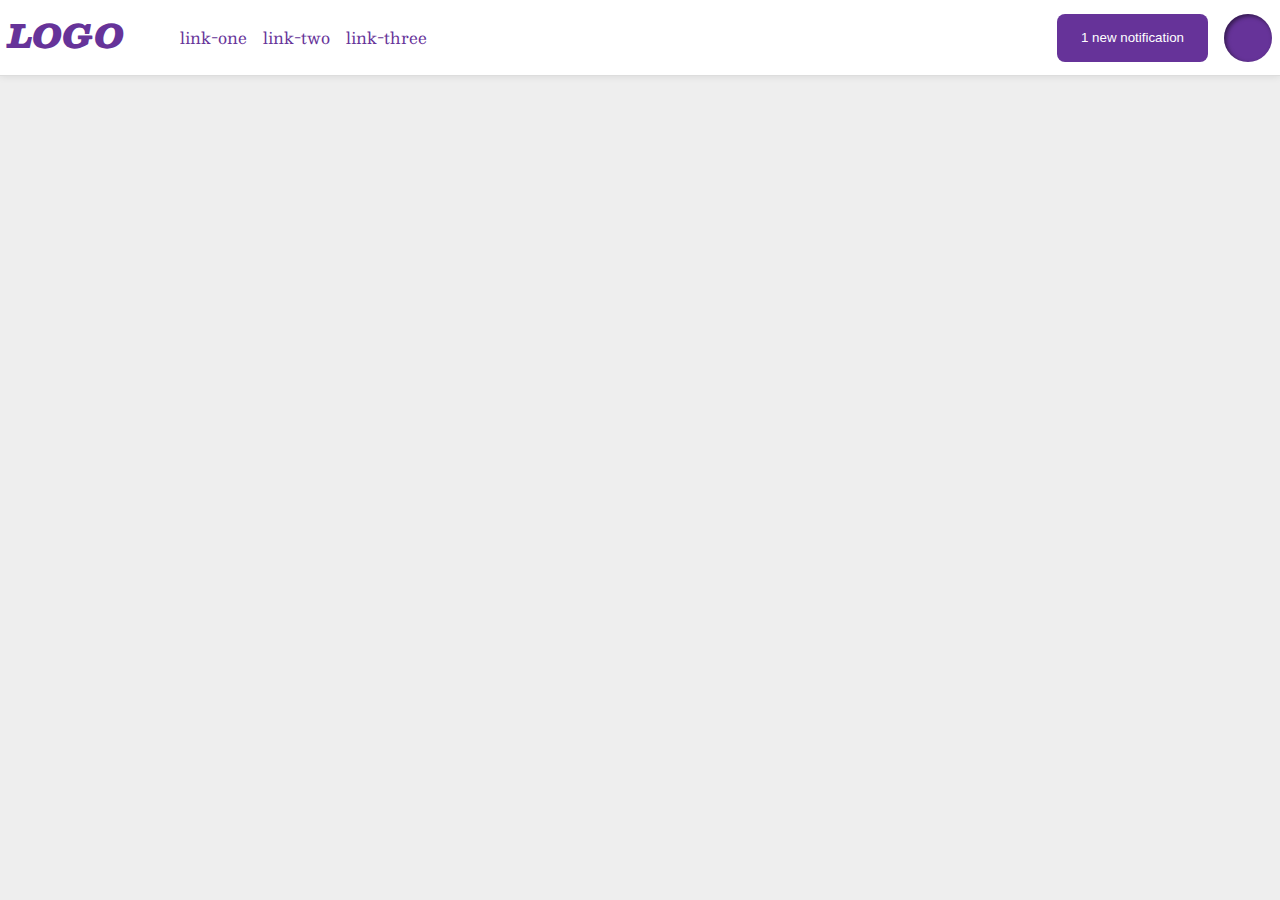
<file: flex/03-flex-header-2/index.html>
<!DOCTYPE html>
<html lang="en">
  <head>
    <meta charset="UTF-8">
    <meta http-equiv="X-UA-Compatible" content="IE=edge">
    <meta name="viewport" content="width=device-width, initial-scale=1.0">
    <title>Flex Header 2</title>
    <link rel="stylesheet" href="style.css">
  </head>
  <body>
    <div class="header">
      <div class="flex-container-1">
      <div class="logo">
        LOGO
      </div>
      <ul class="links">
        <li><a href="https://google.com">link-one</a></li>
        <li><a href="https://google.com">link-two</a></li>
        <li><a href="https://google.com">link-three</a></li>
      </ul>
    </div>
    <div class="flex-container-2">
      <button class="notifications">
        1 new notification
      </button>
      <div class="profile-image"></div>
    </div>
  </div>
  </body>
</html>
</file>
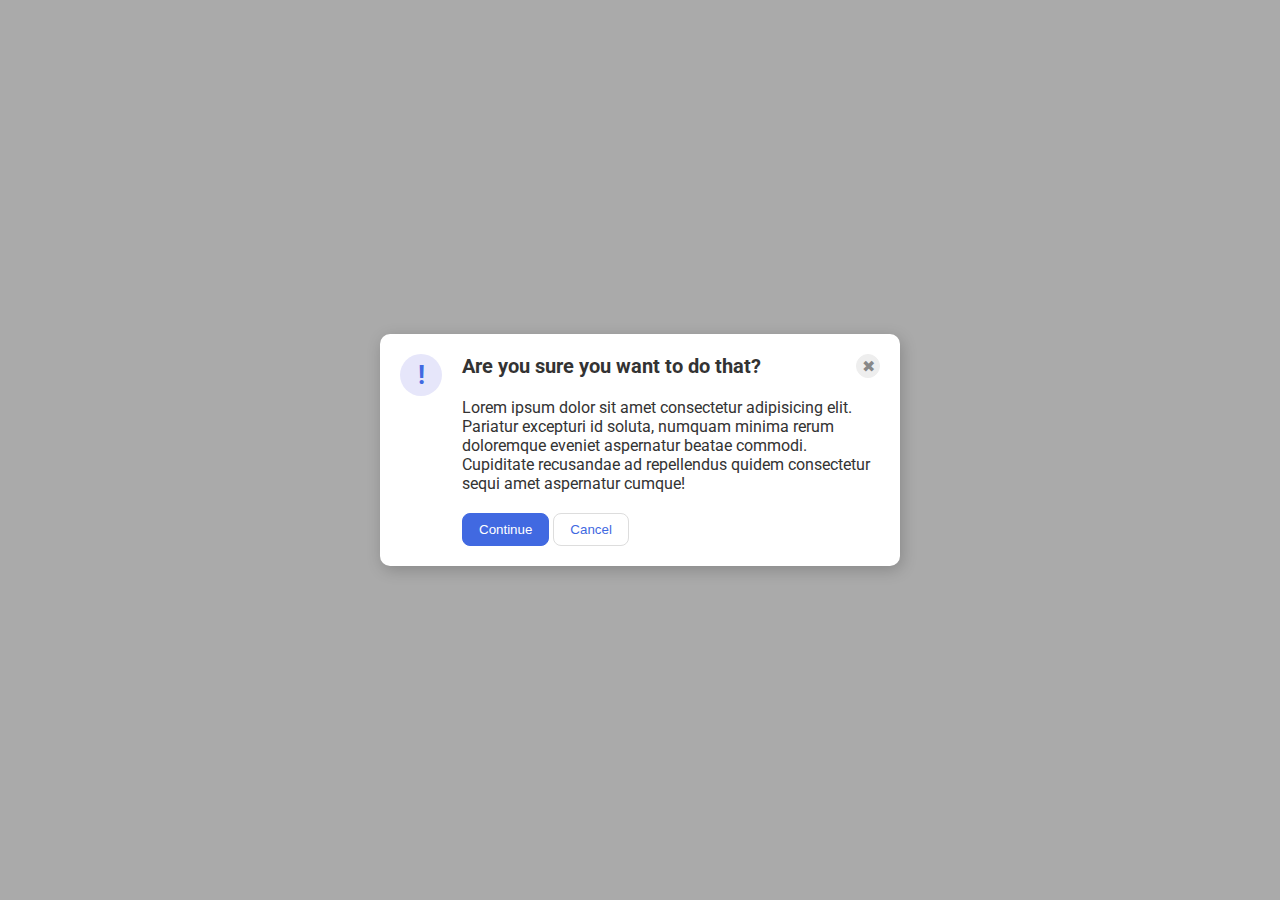
<file: flex/05-flex-modal/index.html>
<!DOCTYPE html>
<html lang="en">
  <head>
    <meta charset="UTF-8">
    <meta http-equiv="X-UA-Compatible" content="IE=edge">
    <meta name="viewport" content="width=device-width, initial-scale=1.0">
    <link rel="stylesheet" href="style.css">
    <title>Modal</title>
  </head>
  <body>
    <div class="modal">
      <div class="icon">!</div>
      <div id="large-container">
      <div class="header">Are you sure you want to do that?
      <button class="close-button">✖</button>
    </div>
      <div class="text">Lorem ipsum dolor sit amet consectetur adipisicing elit. Pariatur excepturi id soluta, numquam minima rerum doloremque eveniet aspernatur beatae commodi. Cupiditate recusandae ad repellendus quidem consectetur sequi amet aspernatur cumque!</div>
      <div class="button-container">
      <button class="continue">Continue</button>
      <button class="cancel">Cancel</button>
      </div>
    </div>
    </div>
  </body>
</html>
</file>
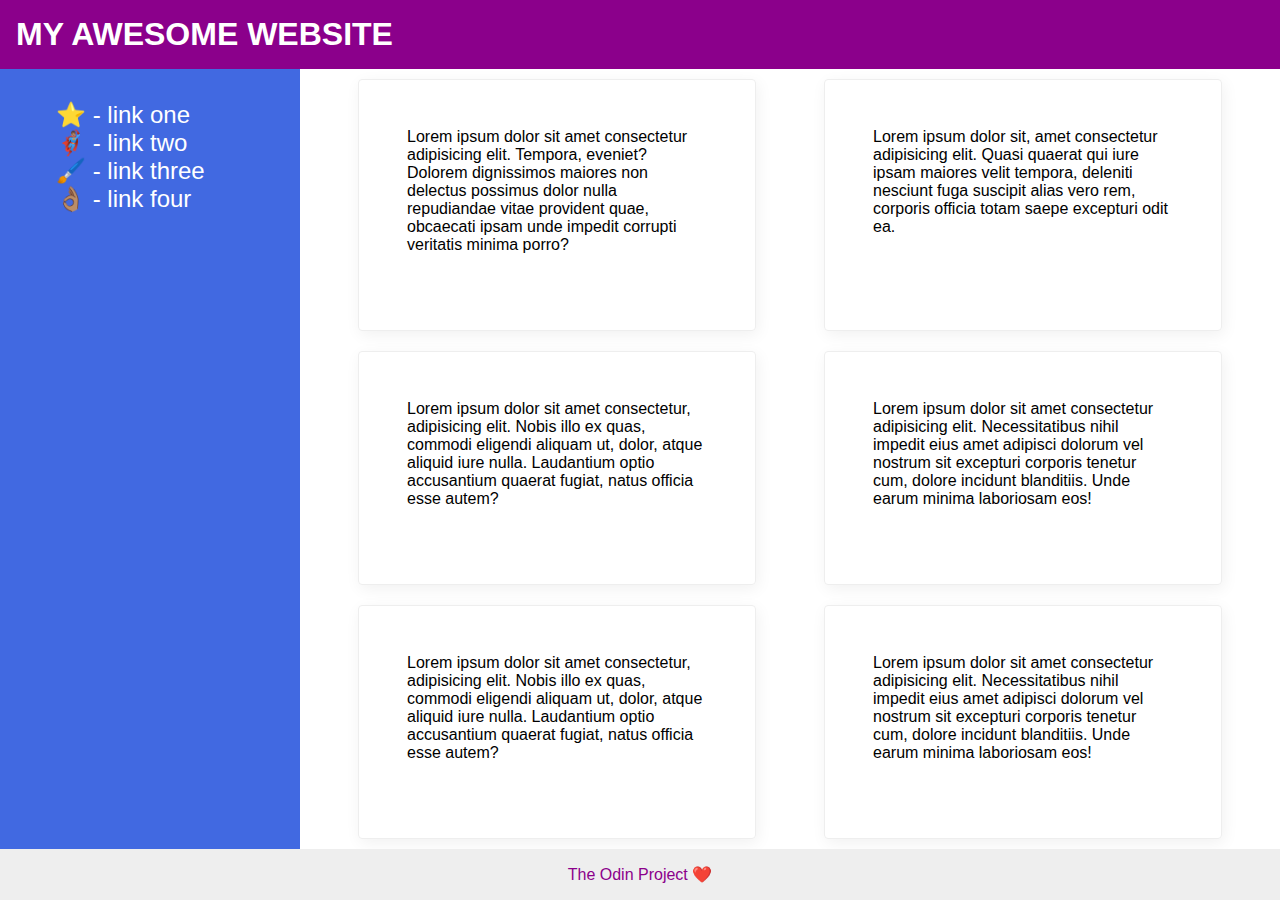
<file: flex/07-flex-layout-2/index.html>
<!DOCTYPE html>
<html lang="en">
  <head>
    <meta charset="UTF-8">
    <meta http-equiv="X-UA-Compatible" content="IE=edge">
    <meta name="viewport" content="width=device-width, initial-scale=1.0">
    <title>The Holy Grail</title>
    <link rel="stylesheet" href="style.css">
  </head>
  <body>
    <div class="header">
      MY AWESOME WEBSITE
    </div>
    
  <div id="large-container">
    <div class="sidebar">
      <ul>
        <li><a href="#">⭐ - link one</a></li>
        <li><a href="#">🦸🏽‍♂️ - link two</a></li>
        <li><a href="#">🖌️ - link three</a></li>
        <li><a href="#">👌🏽 - link four</a></li>
      </ul>
    </div>
<div id="medium-container">
    <div class="card">Lorem ipsum dolor sit amet consectetur adipisicing elit. Tempora, eveniet? Dolorem dignissimos maiores non delectus possimus dolor nulla repudiandae vitae provident quae, obcaecati ipsam unde impedit corrupti veritatis minima porro?</div>
    <div class="card">Lorem ipsum dolor sit, amet consectetur adipisicing elit. Quasi quaerat qui iure ipsam maiores velit tempora, deleniti nesciunt fuga suscipit alias vero rem, corporis officia totam saepe excepturi odit ea.</div>
    <div class="card">Lorem ipsum dolor sit amet consectetur, adipisicing elit. Nobis illo ex quas, commodi eligendi aliquam ut, dolor, atque aliquid iure nulla. Laudantium optio accusantium quaerat fugiat, natus officia esse autem?</div>
    <div class="card">Lorem ipsum dolor sit amet consectetur adipisicing elit. Necessitatibus nihil impedit eius amet adipisci dolorum vel nostrum sit excepturi corporis tenetur cum, dolore incidunt blanditiis. Unde earum minima laboriosam eos!</div>
    <div class="card">Lorem ipsum dolor sit amet consectetur, adipisicing elit. Nobis illo ex quas, commodi eligendi aliquam ut, dolor, atque aliquid iure nulla. Laudantium optio accusantium quaerat fugiat, natus officia esse autem?</div>
    <div class="card">Lorem ipsum dolor sit amet consectetur adipisicing elit. Necessitatibus nihil impedit eius amet adipisci dolorum vel nostrum sit excepturi corporis tenetur cum, dolore incidunt blanditiis. Unde earum minima laboriosam eos!</div>
  </div>
</div>
    <div class="footer">
      The Odin Project ❤️
    </div>
  </body>
</html>
</file>
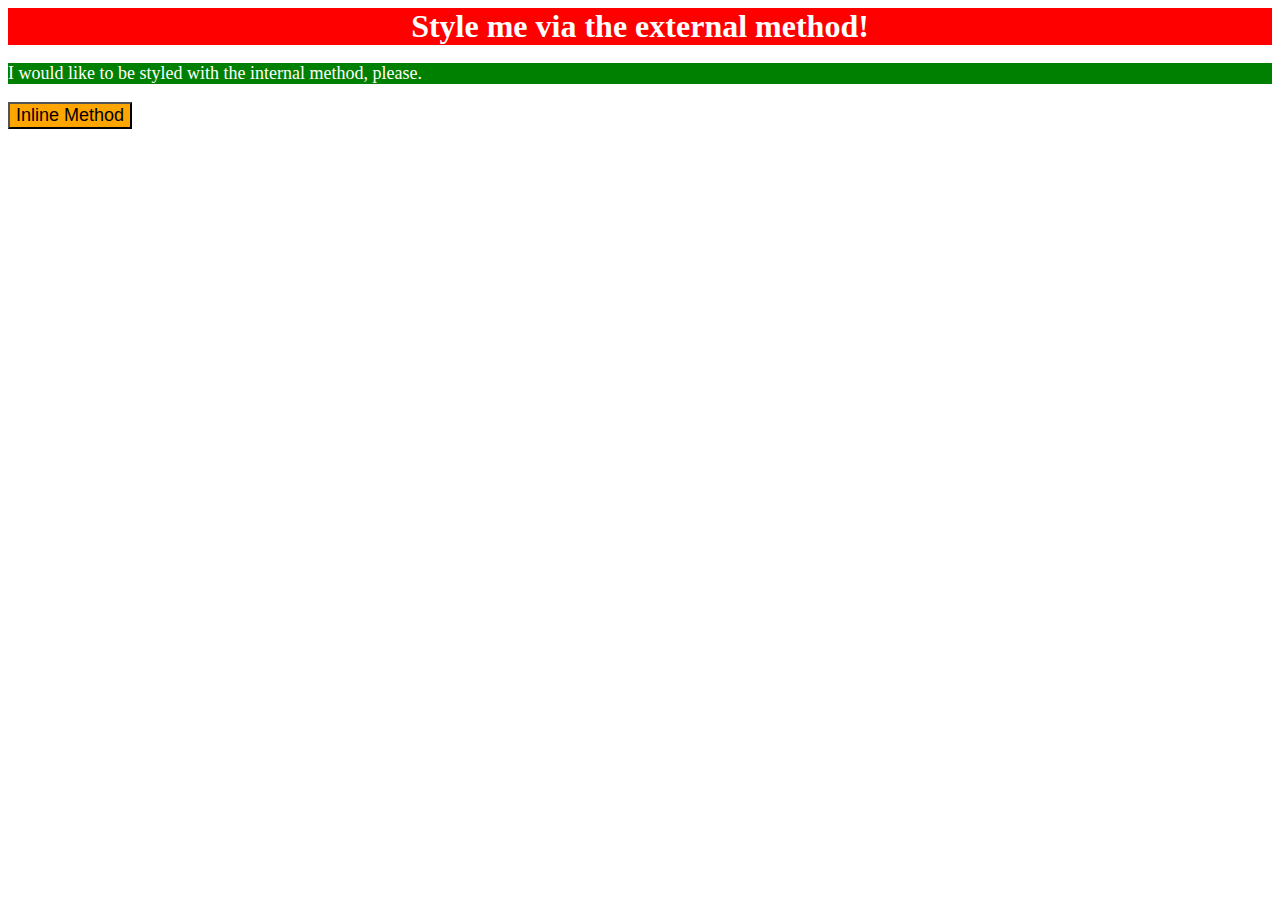
<file: foundations/01-css-methods/index.html>
<!DOCTYPE html>
<html lang="en">
  <head>
    <meta charset="UTF-8">
    <meta http-equiv="X-UA-Compatible" content="IE=edge">
    <meta name="viewport" content="width=device-width, initial-scale=1.0">
    <title>Methods for Adding CSS</title>
    <link rel="stylesheet" href="./style.css">
    <style>p{
background-color: green;
color: white;
font-size: 18px;
    }</style>
  </head>
  <body>
    <div>Style me via the external method!</div>
    <p>I would like to be styled with the internal method, please.</p>
    <button style="background-color: orange; font-size: 18px;">Inline Method</button>
  </body>
</html>
</file>
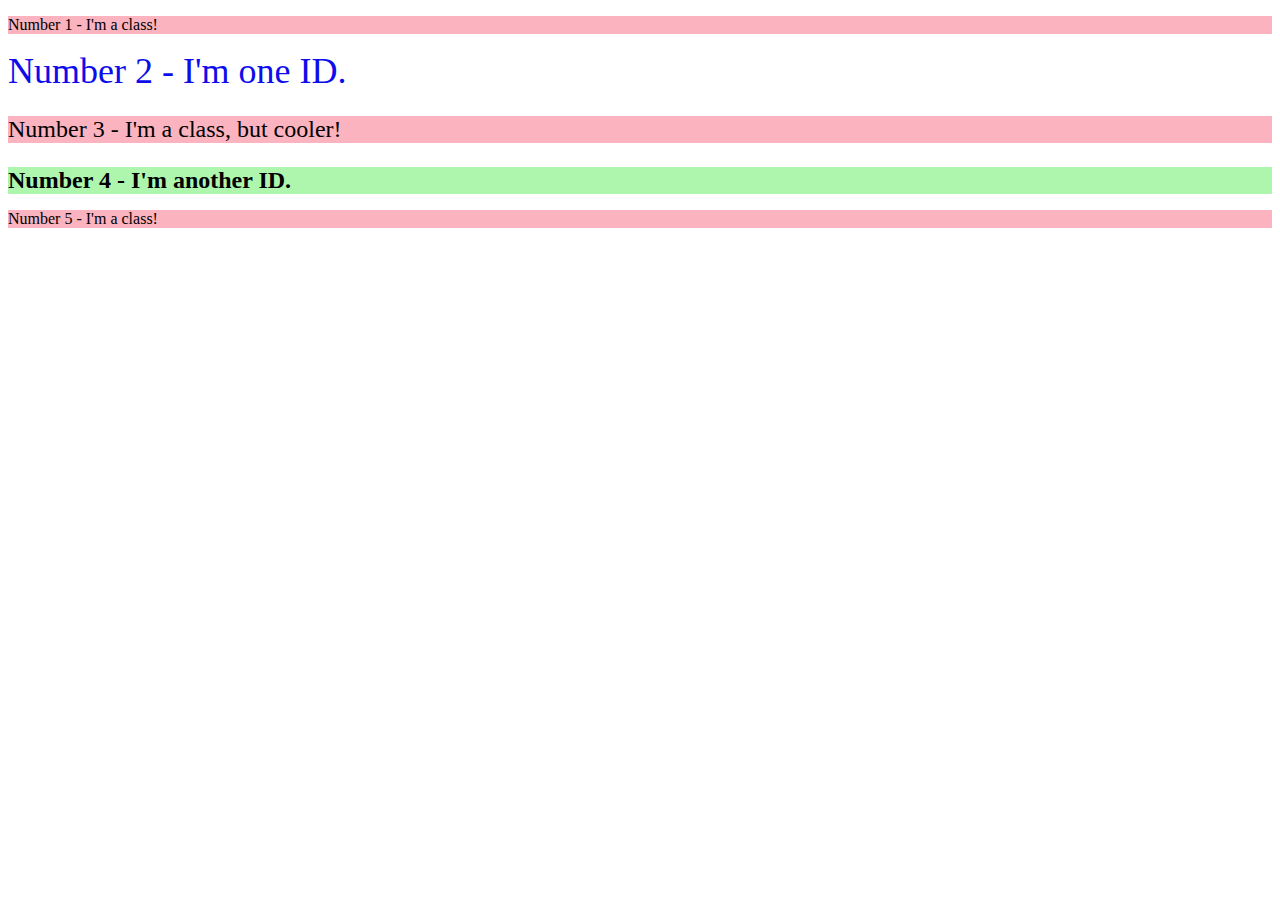
<file: foundations/02-class-id-selectors/index.html>
<!DOCTYPE html>
<html lang="en">
  <head>
    <meta charset="UTF-8">
    <meta http-equiv="X-UA-Compatible" content="IE=edge">
    <meta name="viewport" content="width=device-width, initial-scale=1.0">
    <title>Class and ID Selectors</title>
    <link rel="stylesheet" href="style.css">
  </head>
  <body>
    <p class="first-class">Number 1 - I'm a class!</p>
    <div id="first-id">Number 2 - I'm one ID.</div>
    <p class="first-class second-class">Number 3 - I'm a class, but cooler!</p>
    <div id="second-id" class="second-class">Number 4 - I'm another ID.</div>
    <p class="first-class">Number 5 - I'm a class!</p>
  </body>
</html>
</file>
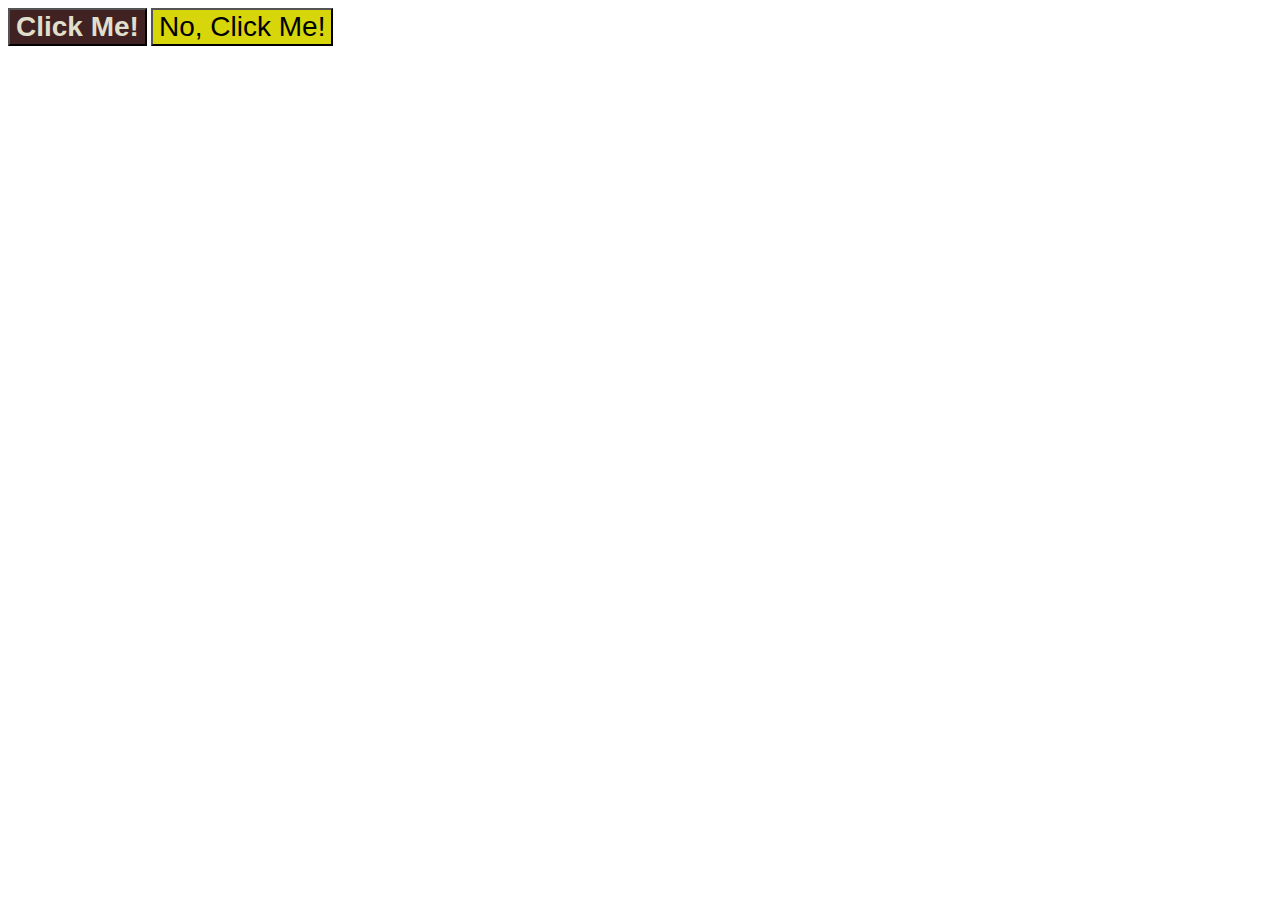
<file: foundations/03-grouping-selectors/index.html>
<!DOCTYPE html>
<html lang="en">
  <head>
    <meta charset="UTF-8">
    <meta http-equiv="X-UA-Compatible" content="IE=edge">
    <meta name="viewport" content="width=device-width, initial-scale=1.0">
    <title>Grouping Selectors</title>
    <link rel="stylesheet" href="style.css">
  </head>
  <body>
    <button class="click-me">Click Me!</button>
    <button class="no-click">No, Click Me!</button>
  </body>
</html>
</file>
<file: flex/03-flex-header-2/style.css>
/* this is some magical font-importing.  
you'll learn about it later. */
@import url('https://fonts.googleapis.com/css2?family=Besley:ital,wght@0,400;1,900&display=swap');

body {
  margin: 0;
  background: #eee;
  font-family: Besley, serif;
}

.header {
  background: white;
  border-bottom: 1px solid #ddd;
  box-shadow: 0 0 8px rgba(0,0,0,.1);
  display: flex;
  justify-content: space-between;
align-items: center;
padding: 8px;

}

.profile-image {
  background: rebeccapurple;
  box-shadow: inset 2px 2px 4px rgba(0,0,0,.5);
  border-radius: 50%;
  width: 48px;
  height: 48px;
}

.logo {
  color: rebeccapurple;
  font-size: 32px;
  font-weight: 900;
  font-style: italic;
}

button {
  border: none;
  border-radius: 8px;
  background: rebeccapurple;
  color: white;
  padding: 8px 24px;
}

a {
  /* this removes the line under our links */
  text-decoration: none;
  color: rebeccapurple;
}

ul {
  list-style-type: none;
  display: flex;
  gap: 16px;

}

.flex-container-1 {
  display: flex;
  gap: 16px;
}
.flex-container-2{
  display: flex;
  gap: 16px  ;
}
</file>
<file: flex/05-flex-modal/style.css>
@import url('https://fonts.googleapis.com/css2?family=Roboto:wght@400;700&display=swap');

html, body {
  height: 100%;
}

body {
  font-family: Roboto, sans-serif;
  margin: 0;
  background: #aaa;
  color: #333;
  /* I'll give you this one for free lol */
  display: flex;
  align-items: center;
  justify-content: center;
}

.modal {
  background: white;
  width: 480px;
  border-radius: 10px;
  box-shadow: 2px 4px 16px rgba(0,0,0,.2);
  display: flex;
justify-content: space-between;
align-items: flex-start;
gap: 20px;
padding: 20px;

}

.icon {
  color: royalblue;
  font-size: 26px;
  font-weight: 700;
  background: lavender;
  width: 42px;
  height: 42px;
  border-radius: 50%;
  display: flex;
  align-items: center;
  justify-content: center;
  flex-shrink: 0;

}

.close-button {
  background: #eee;
  border-radius: 50%;
  color: #888;
  font-weight: 400;
  font-size: 16px;
  height: 24px;
  width: 24px;
  display: flex;
  align-items: center;
  justify-content: center;
  border: 1px solid #eee;
  padding: 0;
}

button {
  cursor: pointer;
  padding: 8px 16px;
  border-radius: 8px;
}

button.continue {
  background: royalblue;
  border: 1px solid royalblue;
  color: white;
}

button.cancel {
  background: white;
  border: 1px solid #ddd;
  color: royalblue;
}
#large-container{
  display: flex;
  flex-direction: column;
  gap: 20px;
}
.header{
  display: flex;
  justify-content: space-between;
  font-weight: 700;
  font-size: 20px;
}
</file>
<file: flex/07-flex-layout-2/style.css>
body {
  font-family: -apple-system, BlinkMacSystemFont, 'Segoe UI', Roboto, Oxygen, Ubuntu, Cantarell, 'Open Sans', 'Helvetica Neue', sans-serif;
  margin: 0;
  min-height: 100vh;
  display: flex;
  flex-direction: column;
  justify-content: space-between;
}
ul{
  list-style: none;
}
a{
  text-decoration: none;
  color: white;
  font-size: 24px;
}

.header {
  background: darkmagenta;
  color: white;
  font-size: 32px;
  font-weight: 900;
padding: 16px;
}

.footer {

  background: #eee;
  color: darkmagenta;
text-align: center;
padding: 16px ;
 
}

.sidebar {
  min-width: 300px;
  background: royalblue;
  box-sizing: border-box;
  padding: 16px;

}

.card {
  border: 1px solid #eee;
  box-shadow: 2px 4px 16px rgba(0,0,0,.06);
  border-radius: 4px;
  padding: 48px;
  margin: 10px;
}

#large-container{
  display: flex;
  flex-grow: 1;
}
#medium-container{
  display: flex;
flex-wrap: wrap;
justify-content: space-evenly;

}
.card{
max-width: 300px;

}
</file>
<file: foundations/01-css-methods/style.css>
div
{ background-color: red;
    color: white;
    font-size: 32px;
    text-align: center;
    font-weight: bold;
}
</file>
<file: foundations/02-class-id-selectors/style.css>
.first-class{
    background-color: rgb(251, 179, 191);
    font-family: Verdana 'DejaVu Sans' sans-serif;
}
#first-id{
color: rgb(13, 13, 235); 
font-size: 36px;
}
.second-class{
    font-size: 24px;
}
#second-id{
    background-color: rgb(174, 246, 174);
    font-weight: bold;
}
</file>
<file: foundations/03-grouping-selectors/style.css>
.click-me{
    background-color: rgb(65, 34, 34);
    color: rgb(224, 223, 203);
    font-weight: bold;
}
.no-click{
    background-color: rgb(214, 214, 10);
}
.click-me, .no-click{
font-size: 28px;
font-family: Helvetica 'Times New Roman' sans-serif;
}
</file>
